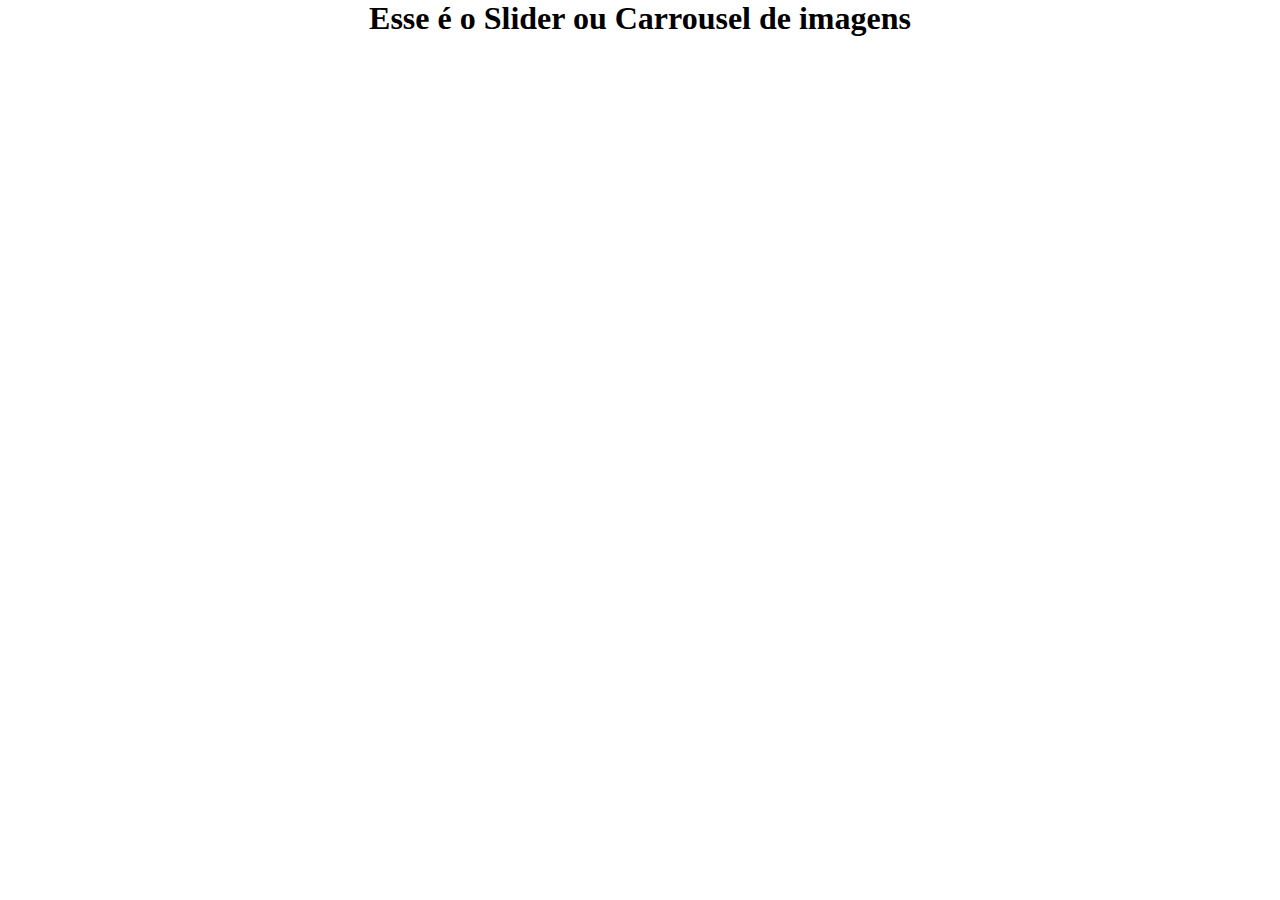
<file: Aula HTML_CSS(18_05_2023_Animações)/EX_Slider (Básico)_B/index.html>
<!DOCTYPE html>
<html lang="pt-br">
<head>
    <meta charset="UTF-8">
    <meta http-equiv="X-UA-Compatible" content="IE=edge">
    <meta name="viewport" content="width=device-width, initial-scale=1.0">
    <title>Slider</title>
    <link rel="stylesheet" href="style.css">
</head>
<body>
    <h1>Esse é o Slider ou Carrousel de imagens</h1>
    <div class="slider">
        <div class="slide">
            <img src="assets/slide1.jpg" alt="Imagem 1">
        </div>
        <div class="slide">
            <img src="assets/slide2.jpg" alt="Imagem 2">
        </div>
        <div class="slide">
            <img src="assets/slide3.jpg" alt="Imagem 3">
        </div>

    </div>
    
</body>
</html>
</file>
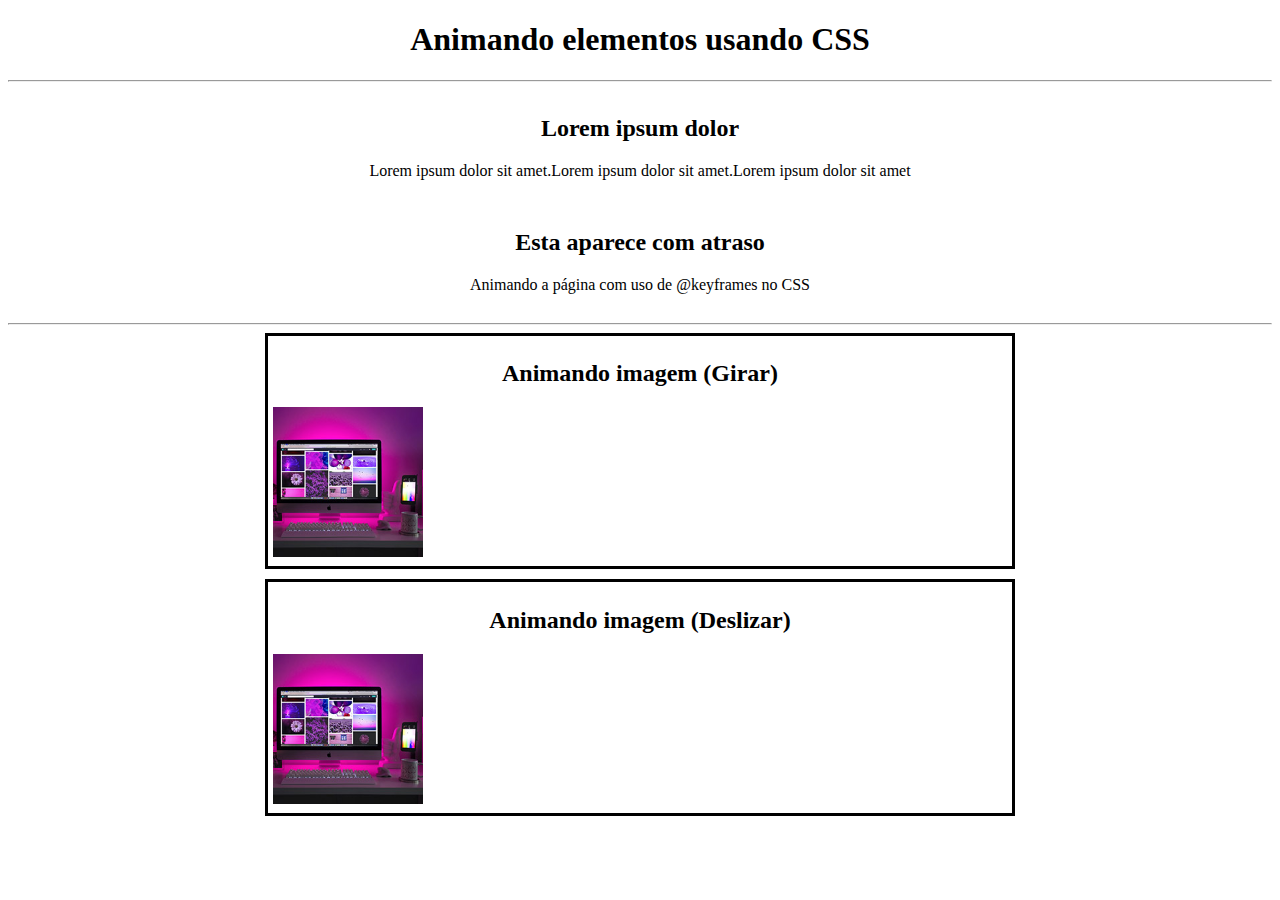
<file: Aula HTML_CSS(18_05_2023_Animações)/EX_37(Animações)_A/1_Animação (Alunos_Fazer)/index.html>
<!DOCTYPE html>
<html lang="pt-br">
<head>
    <meta charset="UTF-8">
    <meta http-equiv="X-UA-Compatible" content="IE=edge">
    <meta name="viewport" content="width=device-width, initial-scale=1.0">
    <title>Animações usando CSS</title>

    <link rel="stylesheet" href="style.css">
</head>
<body>
    <h1>Animando elementos usando CSS</h1>
    <hr>

    <!-- ______________________________________________ -->
    <!-- 1º Trocar a cor de fundo da tela continuamente -->
    <div class="conteudo" id="um">
        <h2>Lorem ipsum dolor</h2>
        <p>Lorem ipsum dolor sit amet.Lorem ipsum dolor sit amet.Lorem ipsum dolor sit amet</p>

    </div>

    <!-- ______________________________________________ -->
    <!-- 2º faz aparecer o 2º texto com atraso -->
    <div class="conteudo" id="dois">
        <h2>Esta aparece com atraso</h2>
        <p>Animando a página com uso de @keyframes no CSS</p>

    </div>
    <hr>

    <!-- ______________________________________________ -->
    <!-- 3º Girar a imagem -->
    <div id="tres">
        <h2>Animando imagem (Girar)</h2>
        <img src="imagens/criativo1m.jpg" alt="imagemAnimada">

    </div>

    <!-- ______________________________________________ -->
    <!-- 4º Deslizar imagem -->

    <div id="quatro">
        <h2>Animando  imagem (Deslizar)</h2>
        <img src="imagens/criativo1m.jpg" alt="imagemAnimada">

    </div>

</body>
</html>
</file>
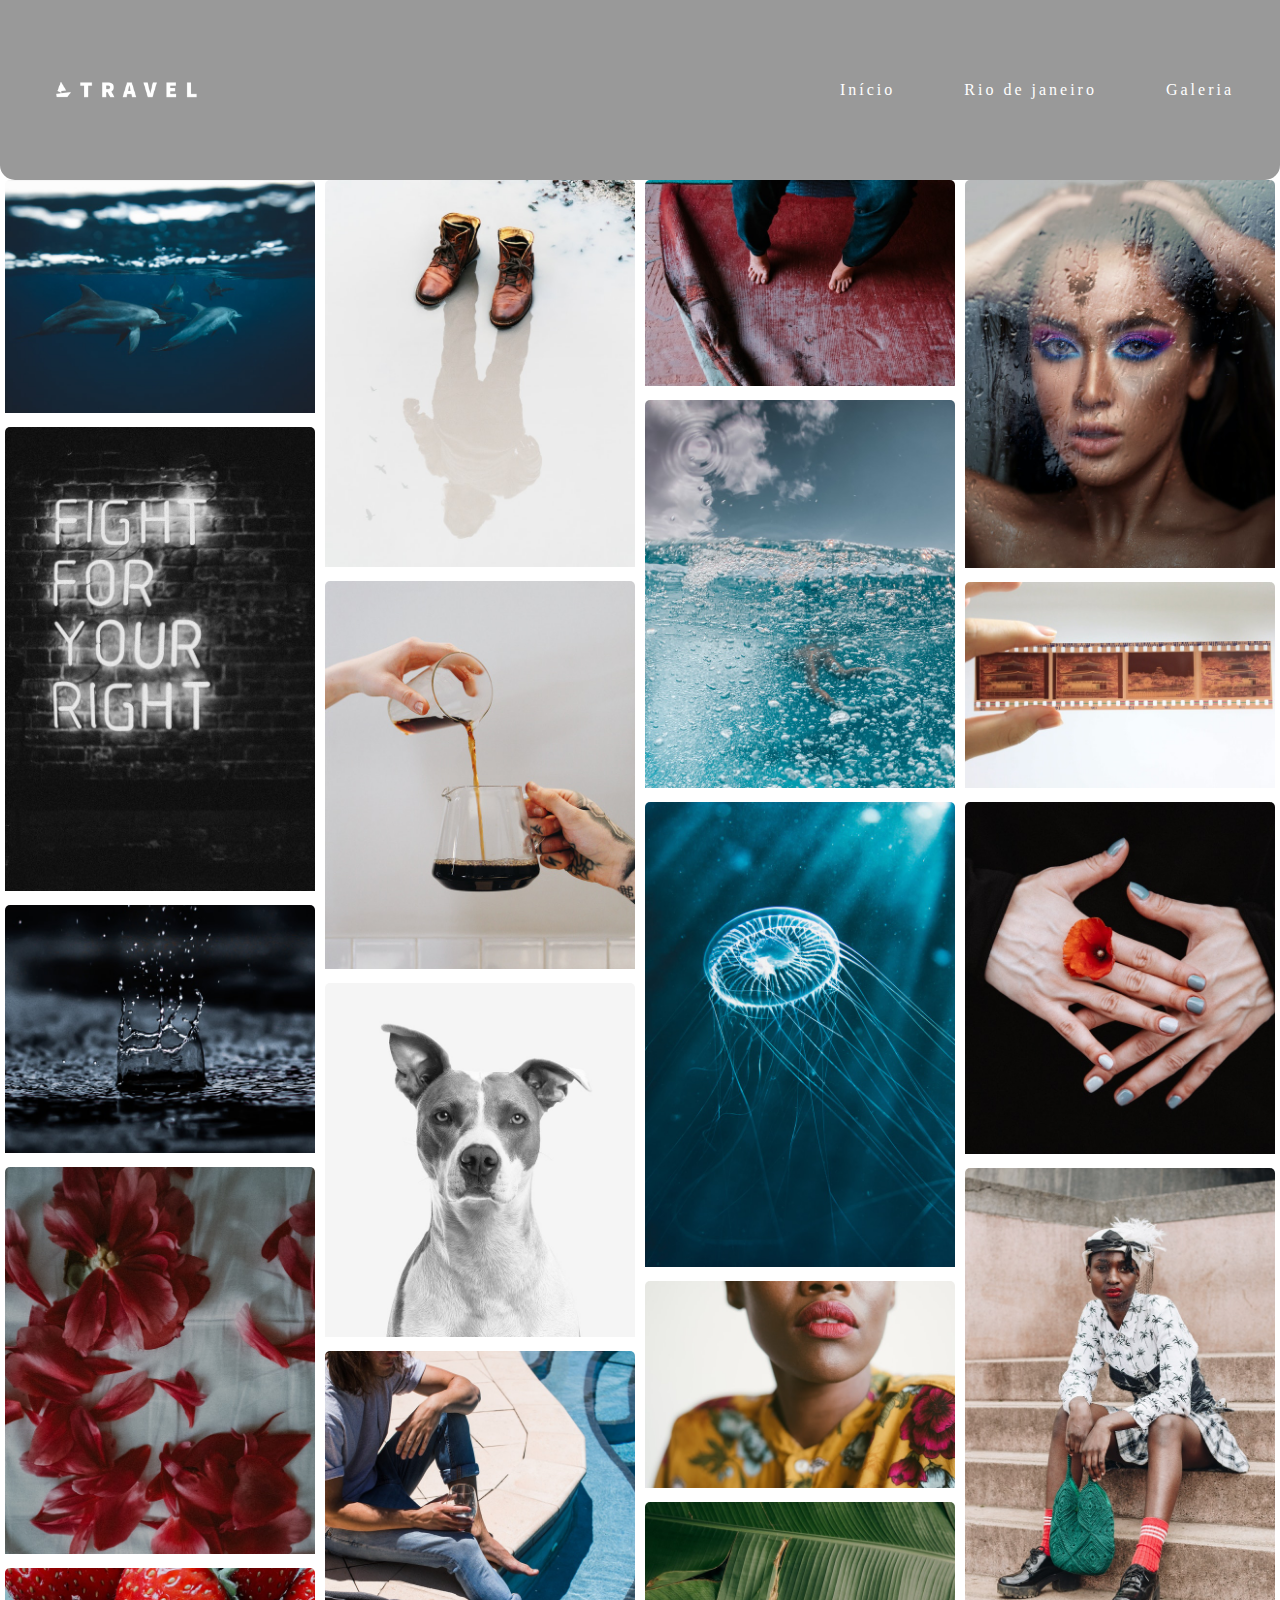
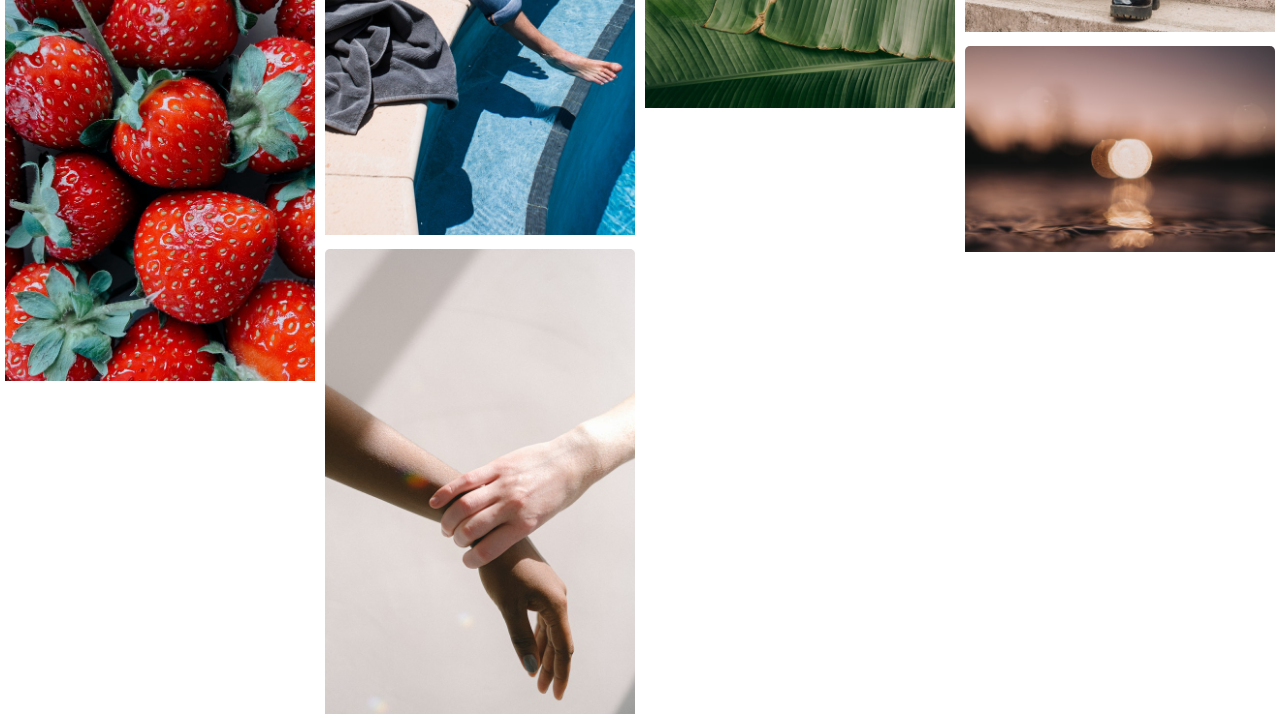
<file: Aula HTML_CSS(18_05_2023_Animações)/EX_Rio de Janeiro 2.0_C/galeria.html>
<!DOCTYPE html>
<html lang="pt-br">
<head>
    <meta charset="UTF-8">
    <meta http-equiv="X-UA-Compatible" content="IE=edge">
    <meta name="viewport" content="width=device-width, initial-scale=1.0">
    <title>Travel now Turismo</title>
    <link rel="stylesheet" href="style.css">
</head>
<body>
        <nav class="navgaleria">
            <!-- Inclusão do Plano de Fundo -->
            <img src="imagens/Logo-Travel-2.png" class="logo" alt="logo">

            <!-- Inclusão da barra de navegação -->
            <ul>
                <li><a href="index.html">Início</a></li>
                <li><a href="rio.html">Rio de janeiro</a></li>
                <li><a href="galeria.html">Galeria</a></li>
            </ul>
        </nav>
  
  <!-- __________________________________________________________________ -->
  <!-- Album -->
  
  <main id="album">
    <section class="coluna">
        <!--O Elemento img indica a inserção de uma imagem no documento html-->
        <img src="imagens/imagem001.jpg" alt="Golfinhos">
        <img src="imagens/imagem002.jpg" alt="Fight for your right">
        <img src="imagens/imagem003.jpg" alt="Gota">
        <img src="imagens/imagem004.jpg" alt="Flores">
        <img src="imagens/imagem005.jpg" alt="Morangos">
    </section>
    <section class="coluna">
        <img src="imagens/imagem006.jpg" alt="Homem invisível">
        <img src="imagens/imagem007.jpg" alt="Café &lt;3">
        <img src="imagens/imagem008.jpg" alt="Cachorro">
        <img src="imagens/imagem009.jpg" alt="Drink na piscina">
        <img src="imagens/imagem010.jpg" alt="Pegando pelo pulso">
    </section>
    <section class="coluna">
        <img src="imagens/imagem011.jpg" alt="Tapete vermelho">
        <img src="imagens/imagem012.jpg" alt="Mergulho">
        <img src="imagens/imagem013.jpg" alt="Água viva">
        <img src="imagens/imagem014.jpg" alt="Roupa florida">
        <img src="imagens/imagem015.jpg" alt="Folhas">
    </section>
    <section class="coluna">
        <img src="imagens/imagem016.jpg" alt="Olhos coloridos">
        <img src="imagens/imagem017.jpg" alt="Negativo da foto">
        <img src="imagens/imagem018.jpg" alt="Flor laranja">
        <img src="imagens/imagem019.jpg" alt="Bolsa verde, meias vermelhas">
        <img src="imagens/imagem020.jpg" alt="Brilho na água">
    </section>
</main>
      
</body>
</html>
</file>
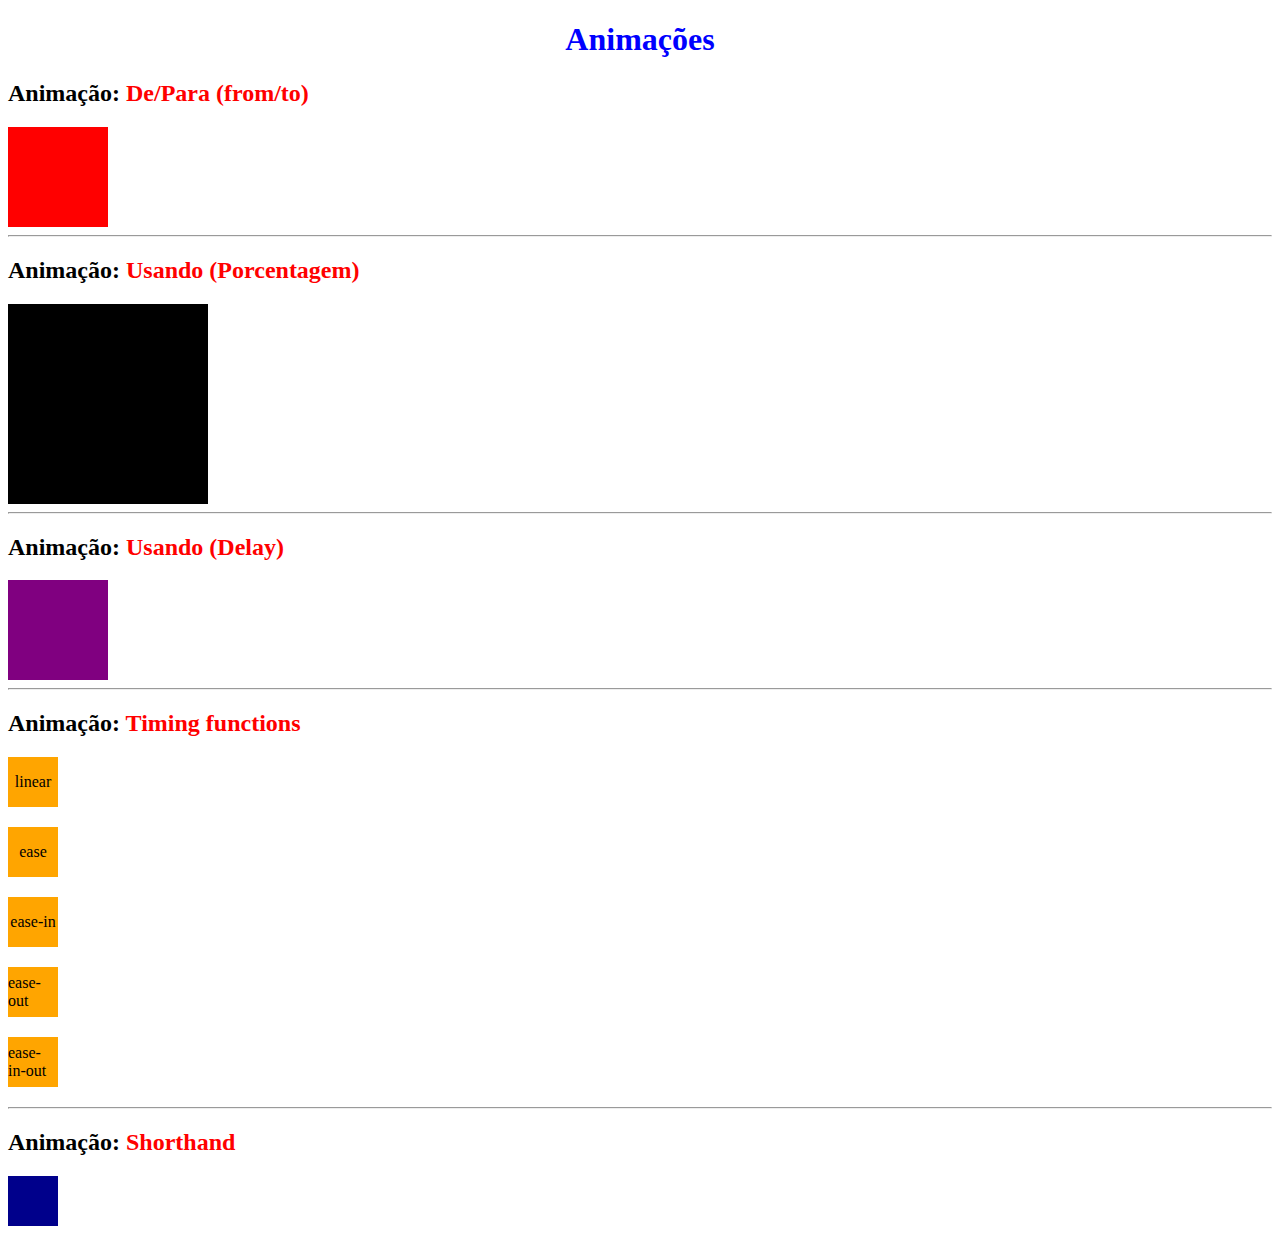
<file: Aula HTML_CSS(18_05_2023_Animações)/EX_37(Animações)_A/2_Complementares(Passar)/anima.html>
<!DOCTYPE html>
<html lang="pt-br">
<head>
    <meta charset="UTF-8">
    <meta http-equiv="X-UA-Compatible" content="IE=edge">
    <meta name="viewport" content="width=device-width, initial-scale=1.0">
    <title>Animações</title>
    <link rel="stylesheet" href="style.css">
</head>
<body>
    <h1>Animações</h1>

    <h2>Animação: <span>De/Para (from/to)</span></h2>
    <div class="animation-div"></div>

    <hr>

    <h2>Animação: <span>Usando (Porcentagem)</span></h2>
    <div class="animation-div2"></div>

    <hr>

    <h2>Animação: <span>Usando (Delay)</span></h2>
    <div class="animation-div3"></div>

    <hr>

    <h2>Animação: <span>Timing functions</span></h2>
    <div class="box" id="animation-div4">linear</div>
    <div class="box" id="animation-div5">ease</div>
    <div class="box" id="animation-div6">ease-in</div>
    <div class="box" id="animation-div7">ease-out</div>
    <div class="box" id="animation-div8">ease-in-out</div>

    <hr>

    <h2>Animação: <span>Shorthand</span></h2>
    <div class="animation-div9"></div>

</body>
</html>
</file>
<file: Aula HTML_CSS(18_05_2023_Animações)/EX_Slider (Básico)_B/style.css>
*{
    margin: 0;
    padding: 0;
}

h1{
    text-align: center;
}

.slider{
    width: 80%; /*Define a largura do contêiner do slider*/
    height: 450px; /*Define a altura do contêiner do slider*/
    overflow: hidden;/*Esconde qualquer conteúdo que exceda as dimensões do slider*/
    position: relative;/*Define o contexto de posicionamento para os elementos filhos*/
    margin: auto;/*Centraliza os slides*/
    margin-top: 50px;/*Afasta o contêiner ao topo*/
}
    .slide{
        width: 100%;/*Define a largura do slide para ocupar o contêiner*/
        height: 100%;/*Define a altura do slide para ocupar o contêiner*/
        position: absolute;/*permite posicionar os slides dentro do contêiner*/
        opacity: 0;/*Define a opacidade inicial do slide como transparente*/
        transition: opacity 0.5s ease-in-out;  /*Adicionar uma transição suave para a propriedade de opacidade*/  
    }

    .slide img{
        width: 100%;/*Faz com que a imagem ocupe toda largura do slide*/
        height: 100%;/*Faz com que a imagem ocupe toda largura do slide*/
        object-fit: cover;/*Redimensiona a imagem para preencher o espaço disponível no slide*/
    }

    .slide.active{
        opacity: 1;/*Define a opacidade do slide */
    }

    .slide:nth-child(1){
        animation: fade 6s infinite;/*Adiciona animação 'fade' ao primeiro slide*/
    }

    .slide:nth-child(2){
        animation: fade 6s infinite 2s;/*Adiciona animação 'fade' ao segundo slide mas com atraso de 2 segundos*/
    }

    .slide:nth-child(3){
        animation: fade 6s infinite 4s;/*Adiciona animação 'fade' ao segundo slide mas com atraso de 4 segundos*/
    }

    @keyframes fade {
        0%{
            opacity: 0;
        }
        25%{
            opacity: 1;
        }
        75%{
            opacity: 1;
        }
        100%{
            opacity: 0;
        }
    }
</file>
<file: Aula HTML_CSS(18_05_2023_Animações)/EX_37(Animações)_A/1_Animação (Alunos_Fazer)/style.css>
*, *::after, *::before {box-sizing: border-box;}

.conteudo {
    background-color: white;
    padding: 5px;
    margin-bottom: 3px;
    border-radius: 5px;
}

h1, h2, p{
    text-align: center;
}

/*______________________________________________ */
/* 1º Troca a cor de fundo da tela continuamente */
/*______________________________________________ */

/* Etapa 1: regra de animação(animaFundo) */
/* Troca a cor de fundo de tela */

@keyframes animaFundo{
    /* Sintaxe from/to: somente para 2 estados */
    /* from {backgroung-color: lightblue;}
    to{background-color: lightgreen} */
    0% {background-color: lightblue;}
    50% {background-color: lightskyblue;}
    100% {background-color: lightsteelblue;}

}
body{
    font-family: 'Segoe UI';
    /* Etapa 2: Executar/chamar a animação (animaFundo) */

    /* animation-name: animaFundo; Chamada da animação */
    /* animation-duration: 5s; Duração */
    /*animation-iteration-count: 3; número de repetições*/
    /*animation-iteration-count: infinite; número de repetições*/
    /* animation-interation: alternate; Torna mais suave a transição*/
    /*animation-direction: alternate-reverse; Torna mais suave a transição/*

    /* Etapa 2: Executar/chamar a animação (animaFundo) */

    /* Versão abreviada das linhas acima */
    animation: animaFundo 3s infinite alternate-reverse;
}
    /*______________________________________________ */
    /* Faz aparecer o 2º texto com atraso */
    /*______________________________________________ */

    /* Etapa 1: Regra de animação (aparecer) */
    /* Faz aparecer o 2º rexto com atraso */

@keyframes aparecer{
    from {opacity: 0;}
    to{opacity: 1;}   
}

#dois {
    animation-name: aparecer;
    animation-duration: 5s;
    animation-delay: 1s;
    animation-fill-mode: backwards ;
}

/*______________________________________________ */
/* 3º Girar imagem */
#tres {
    border: solid 3px;
    padding: 5px;
    width: 750px;
    margin: auto;
}

img {
    width: 150px;
    height: 150px;
}

/* Etapa 1: Regra de animação (animaImagem) */
/* Girar imagem */

@keyframes animaImagem {
    from {transform: translateX(0) rotateZ(0);
    opacity: 0;}

    to { transform: translateX(570px) rotateZ(360deg);
    opacity: 1;}

}

#tres img{
    animation-name: animaImagem;
    animation-duration: 2s;
    animation-iteration-count: infinite;
    animation-timing-function: linear;
    animation-direction: alternate;
}

/*______________________________________________ */
/* 4ªanimação deslizar imagem */
/*______________________________________________ */

#quatro{
    border: solid 3px;
    padding: 5px;
    width: 750px;
    margin: auto;
    margin-top: 10px;
}
/* Etapa 1: Regra de animação (animaImagem2) */
/* deslizar imagem */
@keyframes animaImagem2 {
    form {transform: translateX(0);}
    to{transform: translateX(580px);}
}

#quatro img{
    animation-name: animaImagem2;
    animation-duration: 2s;
    animation-iteration-count: infinite;
    animation-timing-function: linear;
    animation-direction: alternate;
}
</file>
<file: Aula HTML_CSS(18_05_2023_Animações)/EX_37(Animações)_A/2_Complementares(Passar)/style.css>
/* Geral */
h1{
    color: blue;
    text-align: center;
}
span {
    color: red;
}

/* Animações */

/* 1ª De/Para */
@keyframes animacao {
    from {background-color: red;}
    to {background-color: yellow;}

}

/* 2ª Porcentagem */
@keyframes animacao2 {
    0% {}
    30% {width: 100px;}
    60% {background-color: red;}
    80% {left: 100px; background-color: blue;}
    100% {height: 100px;}
}

/* 3ª Delay e iteration*/
@keyframes animacao3 {
    from {left: 0;}
    to {Left:200px; background-color: green;}
}

/* 4ª Timing functions */
@keyframes animacao4 {
    from {left: 0;}
    to {Left:500px;}
}

/* 5ª Shorthand */
@keyframes animacao5 {
    0% {left: 0px;}
    25% {left: 20px; background-color: blue;}
    60% {left: 100px; background-color: orange;}
    100% {left: 50px; background-color: red;}
}


/* ________________________________________________________ */
/* 1ª De/Para */
.animation-div {
    width: 100px;
    height: 100px;
    background-color: red;
    animation-name: animacao;
    animation-duration: 5s ;
}

/* 2ª Porcentagem */
.animation-div2 {
    width: 200px;
    height: 200px;
    background-color: black;
    animation-name: animacao2;
    animation-duration: 6s ;
    position: relative;
}

/* 3ª Delay e iteration*/
.animation-div3 {
    width: 100px;
    height: 100px;
    background-color: purple;
    animation-name: animacao3;
    animation-duration: 3s ;
    animation-delay: 1s;
    /* animation-iteration-count: 3;  Nº de ciclos a executar */
    animation-iteration-count: infinite; /* Executar sempre */
    position: relative;
}

/* 4ª Timing function */

.box {
    background-color: orange;
    width: 50px;
    height: 50px;
    position: relative;
    animation-name: animacao4;
    animation-duration: 4s ;
    animation-iteration-count: infinite;
    display: flex;
    justify-content: center;
    align-items: center;
    margin: 20px 0;
}

#animation-div4 {
    /* Vai de forma linear */
    animation-timing-function: linear;

}
#animation-div5 {
    /* Começa rápido e termina devagar */
    animation-timing-function: ease;

}
#animation-div6 {
    /* Começa devagar e termina rápido */
    animation-timing-function: ease-in;

}
#animation-div7 {
    /* Começa rápido e desacelera */
    animation-timing-function: ease-out;

}
#animation-div8 {
    /* Começa devagar, no meio acelera, termina devagar */
    animation-timing-function: ease-in-out;

}

/* _______________________________________________ */
/* 5ª Shorthand */

.animation-div9 {
    background-color: darkblue;
    width: 50px;
    height: 50px;
    position: relative;

    /* Shorthand */
    /* Nome animação, duração, time-function, delay e iteration */
    animation: animacao5 6s ease-out 2s infinite;

}
</file>
<file: Aula HTML_CSS(18_05_2023_Animações)/EX_Rio de Janeiro 2.0_C/style.css>
/* Reset básico */
* {
    margin: 0;
    padding: 0;
    font-family: Verdana;
    box-sizing: border-box;
}

/* Ajuste do plano de fundo */
.plano-de-fundo {
    width: 100%;
    height: 100vh;
    background-image: linear-gradient(rgba(0,0,0,0.5),rgba(0,0,0,0.5)), url(../imagens/praia.jpg);
    background-size: cover;
    background-position: center;
    position: relative;
}

/* Ajuste da barra de navegação */
nav {
    position: absolute;
    top: 0;
    left: 0;
    width: 100%;
    padding: 15px 6px;
    display: flex;
    align-items: center;
    justify-content: space-between;
}

/* Ajuste da barra de navegação (Album) */
.navgaleria {
    position: sticky;
    left: 0;
    top: 0;
    width: 100%;
    height: 20vh;
    background-color: #999;
    border-bottom-left-radius: 15px;
    border-bottom-right-radius: 15px;

}

.navgaleria img {
    margin-top: 15px;
}

/* Posicionamento do logo */
nav .logo {
    width: 160px;
    cursor: pointer;
    margin-left: 40px;
}

/* Ajuste da barra de navegação para ficar na horizontal e remoção dos marcadores */
nav ul li {
    display: inline-block;
    list-style: none;
    margin: 5px 25px;
    letter-spacing: 3px;
    margin-right: 40px;
}
/* Ajuste dos links da barra de navegação */
nav ul li a {
    text-decoration: none;
    color: #fff;
}
nav ul li a:hover {
    text-decoration: none;
    color: yellow;
}
/* Configuração do título animado */
.titulo {
    position: absolute;
    top: 50%;
    left: 50%;
    transform: translate(-50%, -50%);
    font-size: 60px;
    color: white;

}

/* Funcionalidade de destaque da palavra */
span {
    color: transparent;
    background-image: linear-gradient(yellow, yellow);
    background-repeat: no-repeat;
    background-clip: text;
    -webkit-background-clip: text;
    background-position: -500px 0;
    animation: backcolor 3s linear infinite alternate;
}

/* ____________________________________________________________________ */
/* Página Rio de janeiro */

.plano-fundo {
    width: 100%;
    height: 100vh;
    background-image: linear-gradient(rgba(12,3,51,0.3),rgba(12,3,51,0.3));
    position: relative;
    padding: 0 5%;
    display: flex;
    align-items: center;
    justify-content: center;
}

.navrio {
    width: 100%;
    position: absolute;
    top: 0;
    left: 0;
    padding: 20px 8%;
    display: flex;
    align-items: center;
    justify-content: space-between;
}

.navrio .logo {
    width: 20px;
}

.navrio ul li {
    list-style: none;
    display: inline-block;
    margin-left: 40px;
    text-transform: uppercase;
    letter-spacing: 2px; /* Define o espaçamento entre as letras como 2px */
}

.navrio ul li a {
    text-decoration: none;
    color: #fff;
    font-size: 17px;
}

.conteudo {
    text-align: center;
}

.conteudo h1 {
    font-size: 70px;
    color: #fff;
    font-weight: 600;
    transition: 0.5s;
}

/* Define o estilo aplicado a elementos <h1> dentro de .conteudo quando o mouse estiver em cima */
.conteudo h1:hover {
    -webkit-text-stroke: 2px #fff; /* Adiciona um contorno de texto de 2px branco */
    color: transparent; /* Define a cor do texto como transparente */
}

.conteudo a {
    text-decoration: none;
    display: inline-block;
    color: #fff;
    font-size: 24px;
    border: 2px solid #fff;
    padding: 14px 70px;
    border-radius: 50px;
    margin-top: 20px;
}

.back-video {
    position: absolute;
    right: 0;
    bottom: 0;
    z-index: -1;
}


/* Cor de fundo página e cor da fonte */
.bodycontato {
background: #999;
color: white;
font-weight: 400;
display: flex; 
min-height: 100vh;
min-width: 100vw;
}

.contato {
width: 50vw;
display: flex;
flex-direction: column;
align-items: center;
justify-content: center;

}

/* _____________________________________________________________________ */
/* Album de fotos (Galeria) */

main#album {
    /*Renderiza os elementos*/
    display: flex;
    /*Coloca o conteúdo em linha e não permite a quebra de linha.*/
    flex-flow: row wrap;
}

section.coluna {
    /*border: 1px dashed black;*/
    flex: 1 1 100%;
    padding: 0px 5px; 
  
}

section > img {
    /* Especifica a largura e a altura de uma imagem*/
    width: 100%;
    /*indica a distância na parte inferior do conteúdo*/
    padding-bottom: 10px;
    border-radius: 5px;
}


/* Define o estilo aplicado a elementos .back-video quando a relação de aspecto mínima for 16/9 */
@media (min-aspect-radio: 16/9) {
    .back-video {
        width: 100%; /* Define a largura como 100% */
        height: auto; /* Define a altura como automática */
    }
}

/* Define o estilo aplicado a elementos .back-video quando a relação de aspecto máxima for 16/9 */
@media (max-aspect-radio: 16/9) {
    .back-video {
        width: auto; /* Define a largura como automática */
        height: 100%; /* Define a altura como 100% */
    }
}

/* Anima para aparecer */
@keyframes backcolor {
    100% {
        background-position: 0 0;
    }
}

@media screen and (max-width: 768px) {
    .titulo {
        font-size: 40px;
    }
 }

/* _____________________________________________________________ */
/* Responsividade (Album de fotos) */

/* Tamanho de tablets*/
@media screen and (min-width: 768px) and (max-width: 992px) {
    section.coluna {
        flex: 1 1 50%;
    }
}

/* Tamanho de celulares*/
@media screen and (min-width: 992px) {
    section.coluna {
        flex: 1 1 25%;
    }
}
</file>
